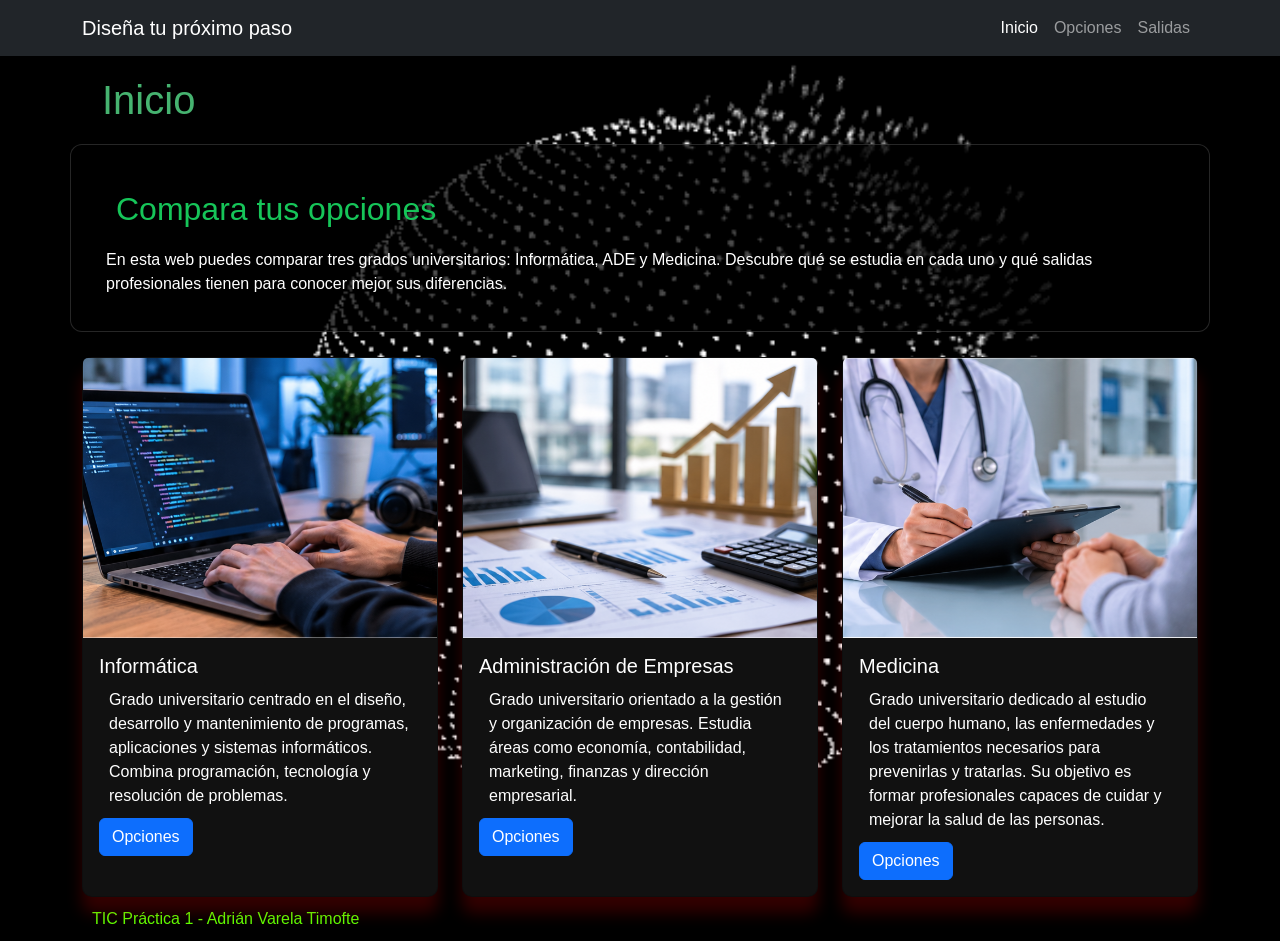
<file: index.html>
<!doctype html>
<html lang="es">
  <head>
    <meta charset="utf-8">
    <meta name="viewport" content="width=device-width, initial-scale=1">
    <title>Inicio</title>
    <link href="https://cdn.jsdelivr.net/npm/bootstrap@5.3.8/dist/css/bootstrap.min.css" rel="stylesheet" integrity="sha384-sRIl4kxILFvY47J16cr9ZwB07vP4J8+LH7qKQnuqkuIAvNWLzeN8tE5YBujZqJLB" crossorigin="anonymous">
    <link rel="stylesheet" href="./css/estilos.css">
  </head>
  <body>
    <header>
      <nav class="navbar navbar-expand-md navbar-dark bg-dark" aria-label="Menú principal">
        <div class="container">
          <a class="navbar-brand" href="index.html">Diseña tu próximo paso</a>
          <button class="navbar-toggler" type="button"
                  data-bs-toggle="collapse" data-bs-target="#menuPrincipal"
                  aria-controls="menuPrincipal" aria-expanded="false"
                  aria-label="Abrir o cerrar el menú">
            <span class="navbar-toggler-icon"></span>
          </button>
          <div class="collapse navbar-collapse" id="menuPrincipal">
            <ul class="navbar-nav ms-auto">
              <li class="nav-item">
                <a class="nav-link active" aria-current="page" href="index.html">Inicio</a>
              </li>
              <li class="nav-item">
                <a class="nav-link" href="opciones.html">Opciones</a>
              </li>
              <li class="nav-item">
                <a class="nav-link" href="salidas.html">Salidas</a>
              </li>
            </ul>
          </div>
        </div>
      </nav>
    </header>
    <main>
      <div class="container">
        <h1>Inicio</h1>
      </div>

      <section class="container seccion-inicio">
        <h2>Compara tus opciones</h2>
        <p>
          En esta web puedes comparar tres grados universitarios:
          Informática, ADE y Medicina. Descubre qué se estudia en cada uno
          y qué salidas profesionales tienen para conocer mejor sus diferencias.
        </p>
      </section>
    <div class="container">
      <div class="row g-4">
        <div class="col-12 col-md-6 col-lg-4">
          <div class="card h-100">
            <img src="./img/informatica3.png" class="card-img-top img-fluid" alt="Imagen de una persona tecleando en un portátil.">
            <div class="card-body">
              <h5 class="card-title">Informática</h5>
              <p class="card-text">Grado universitario centrado en el diseño, desarrollo y mantenimiento de programas, aplicaciones y sistemas informáticos. Combina programación, tecnología y resolución de problemas.</p>
              <a href="opciones.html" class="btn btn-primary">Opciones</a>
            </div>
          </div>
        </div>
        <div class="col-12 col-md-6 col-lg-4">
          <div class="card h-100">
            <img src="./img/ade3.png" class="card-img-top img-fluid" alt="Imagen de un escritorio con documentos y gráficas, una calculadora y un portátil.">
            <div class="card-body">
              <h5 class="card-title">Administración de Empresas</h5>
              <p class="card-text">Grado universitario orientado a la gestión y organización de empresas. Estudia áreas como economía, contabilidad, marketing, finanzas y dirección empresarial.</p>
              <a href="opciones.html" class="btn btn-primary">Opciones</a>
            </div>
          </div>
        </div>
        <div class="col-12 col-md-6 col-lg-4">
          <div class="card h-100">
            <img src="./img/medicina3.png" class="card-img-top img-fluid" alt="Imagen de un doctor explicando algo a un paciente.">
            <div class="card-body">
              <h5 class="card-title">Medicina</h5>
              <p class="card-text">Grado universitario dedicado al estudio del cuerpo humano, las enfermedades y los tratamientos necesarios para prevenirlas y tratarlas. Su objetivo es formar profesionales capaces de cuidar y mejorar la salud de las personas.</p>
              <a href="opciones.html" class="btn btn-primary">Opciones</a>
            </div>
          </div>
        </div>
      </div>
    </div>
    </main>
     <div class="container">
    <footer>
      <p>TIC Práctica 1 - Adrián Varela Timofte</p>
    </footer>
    </div>
    <script src="https://cdn.jsdelivr.net/npm/bootstrap@5.3.8/dist/js/bootstrap.bundle.min.js" integrity="sha384-FKyoEForCGlyvwx9Hj09JcYn3nv7wiPVlz7YYwJrWVcXK/BmnVDxM+D2scQbITxI" crossorigin="anonymous"></script>
  </body>
</html>
</file>
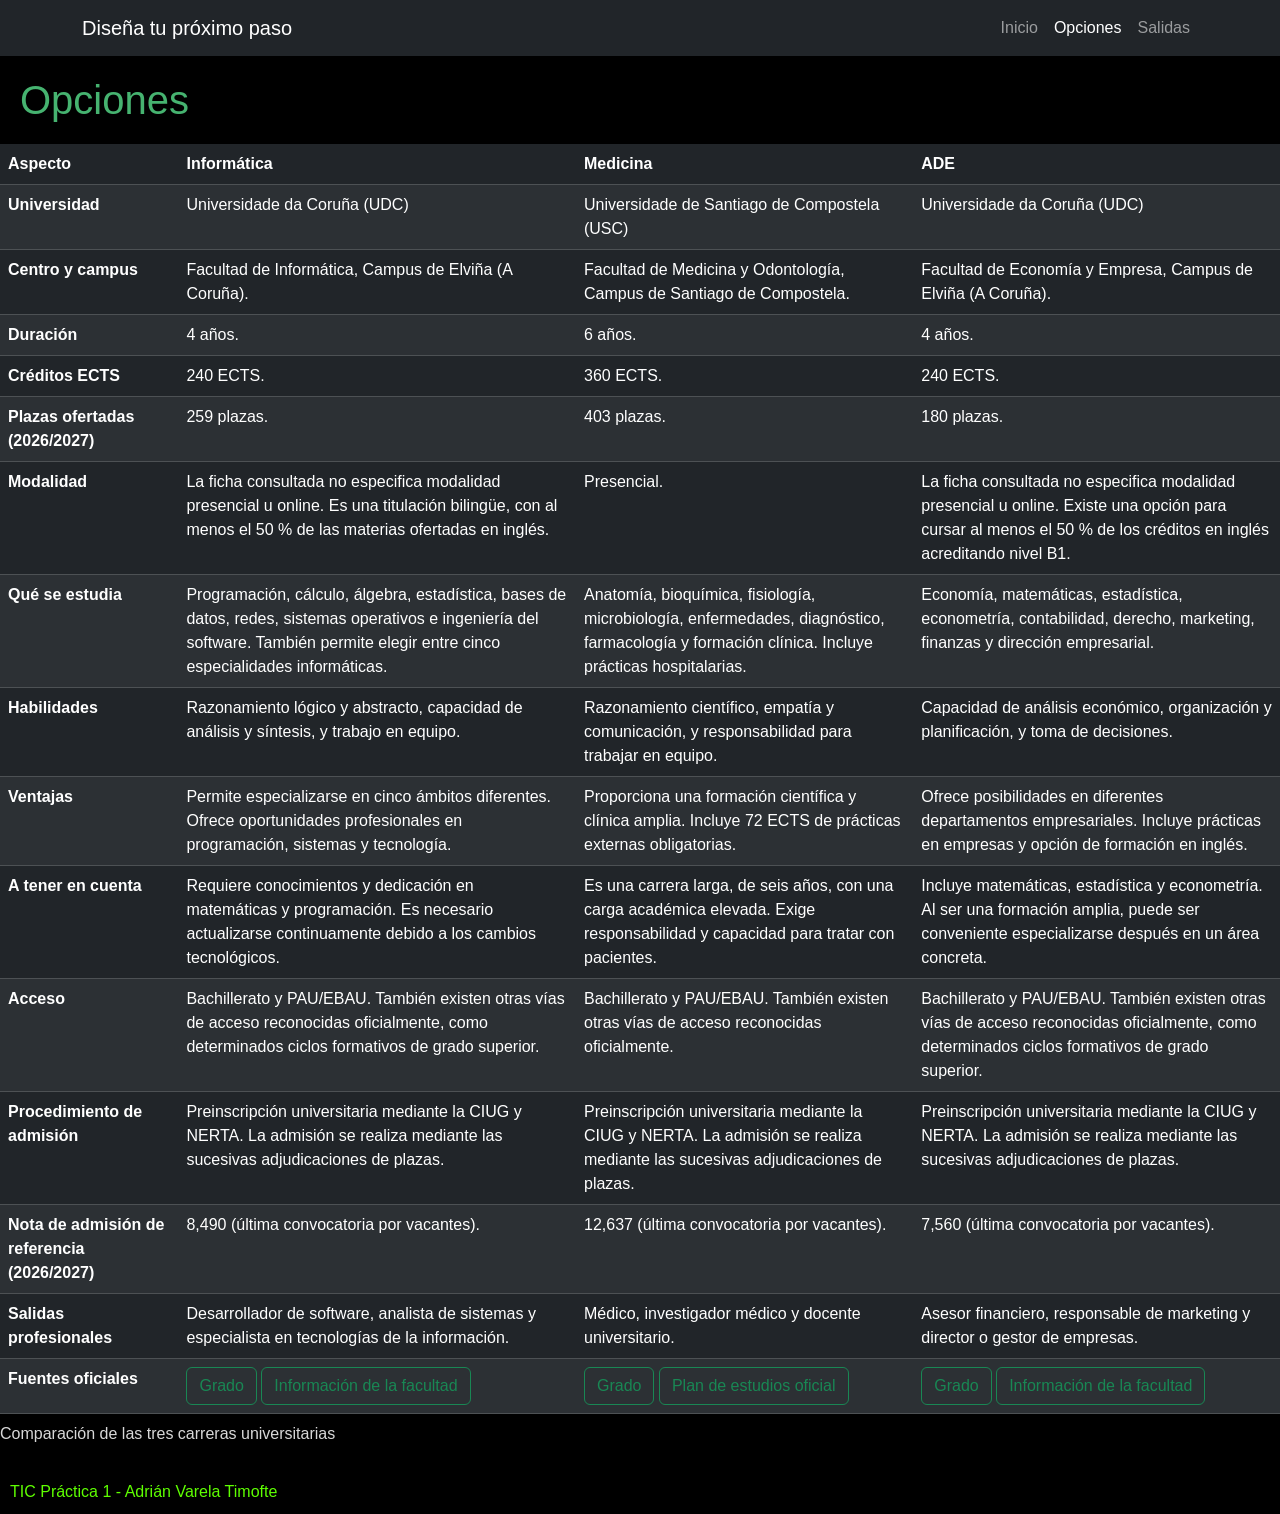
<file: opciones.html>
<!doctype html>
<html lang="es">
  <head>
    <meta charset="utf-8">
    <meta name="viewport" content="width=device-width, initial-scale=1">
    <title>Opciones</title>
    <link href="https://cdn.jsdelivr.net/npm/bootstrap@5.3.8/dist/css/bootstrap.min.css" rel="stylesheet" integrity="sha384-sRIl4kxILFvY47J16cr9ZwB07vP4J8+LH7qKQnuqkuIAvNWLzeN8tE5YBujZqJLB" crossorigin="anonymous">
    <link rel="stylesheet" href="./css/estilos.css">
  </head>
  <body>
    <header>
      <nav class="navbar navbar-expand-md navbar-dark bg-dark" aria-label="Menú principal">
        <div class="container">
          <a class="navbar-brand" href="index.html">Diseña tu próximo paso</a>
          <button class="navbar-toggler" type="button"
                  data-bs-toggle="collapse" data-bs-target="#menuPrincipal"
                  aria-controls="menuPrincipal" aria-expanded="false"
                  aria-label="Abrir o cerrar el menú">
            <span class="navbar-toggler-icon"></span>
          </button>
          <div class="collapse navbar-collapse" id="menuPrincipal">
            <ul class="navbar-nav ms-auto">
              <li class="nav-item">
                <a class="nav-link" href="index.html">Inicio</a>
              </li>
              <li class="nav-item">
                <a class="nav-link active" aria-current="page" href="opciones.html">Opciones</a>
              </li>
              <li class="nav-item">
                <a class="nav-link" href="salidas.html">Salidas</a>
              </li>
            </ul>
          </div>
        </div>
      </nav>
    </header>

    <main>
      <h1>Opciones</h1>

      <div class="table-responsive">
        <table class="table table-dark table-striped">
          <caption>Comparación de las tres carreras universitarias</caption>

          <thead>
              <tr>
                  <th scope="col">Aspecto</th>
                  <th scope="col">Informática</th>
                  <th scope="col">Medicina</th>
                  <th scope="col">ADE</th>
              </tr>
          </thead>
          <tbody>
              <tr>
                  <th scope="row">Universidad</th>
                  <td>Universidade da Coruña (UDC)</td>
                  <td>Universidade de Santiago de Compostela (USC)</td>
                  <td>Universidade da Coruña (UDC)</td>
              </tr>
              <tr>
                  <th scope="row">Centro y campus</th>
                  <td>Facultad de Informática, Campus de Elviña (A Coruña).</td>
                  <td>Facultad de Medicina y Odontología, Campus de Santiago de Compostela.</td>
                  <td>Facultad de Economía y Empresa, Campus de Elviña (A Coruña).</td>
              </tr>
              <tr>
                  <th scope="row">Duración</th>
                  <td>4 años.</td>
                  <td>6 años.</td>
                  <td>4 años.</td>
              </tr>

              <tr>
                  <th scope="row">Créditos ECTS</th>
                  <td>240 ECTS.</td>
                  <td>360 ECTS.</td>
                  <td>240 ECTS.</td>
              </tr>
              <tr>
                  <th scope="row">Plazas ofertadas (2026/2027)</th>
                  <td>259 plazas.</td>
                  <td>403 plazas.</td>
                  <td>180 plazas.</td>
              </tr>
              <tr>
                  <th scope="row">Modalidad</th>
                  <td>La ficha consultada no especifica modalidad presencial u online. Es una titulación bilingüe, con al menos el 50 % de las materias ofertadas en inglés.</td>
                  <td>Presencial.</td>
                  <td>La ficha consultada no especifica modalidad presencial u online. Existe una opción para cursar al menos el 50 % de los créditos en inglés acreditando nivel B1.</td>
              </tr>
              <tr>
                  <th scope="row">Qué se estudia</th>
                  <td>Programación, cálculo, álgebra, estadística, bases de datos, redes, sistemas operativos e ingeniería del software. También permite elegir entre cinco especialidades informáticas.</td>
                  <td>Anatomía, bioquímica, fisiología, microbiología, enfermedades, diagnóstico, farmacología y formación clínica. Incluye prácticas hospitalarias.</td>
                  <td>Economía, matemáticas, estadística, econometría, contabilidad, derecho, marketing, finanzas y dirección empresarial.</td>
              </tr>
              <tr>
                  <th scope="row">Habilidades</th>
                  <td>Razonamiento lógico y abstracto, capacidad de análisis y síntesis, y trabajo en equipo.</td>
                  <td>Razonamiento científico, empatía y comunicación, y responsabilidad para trabajar en equipo.</td>
                  <td>Capacidad de análisis económico, organización y planificación, y toma de decisiones.</td>
              </tr>
              <tr>
                  <th scope="row">Ventajas</th>
                  <td>Permite especializarse en cinco ámbitos diferentes. Ofrece oportunidades profesionales en programación, sistemas y tecnología.</td>
                  <td>Proporciona una formación científica y clínica amplia. Incluye 72 ECTS de prácticas externas obligatorias.</td>
                  <td>Ofrece posibilidades en diferentes departamentos empresariales. Incluye prácticas en empresas y opción de formación en inglés.</td>
              </tr>
              <tr>
                  <th scope="row">A tener en cuenta</th>
                  <td>Requiere conocimientos y dedicación en matemáticas y programación. Es necesario actualizarse continuamente debido a los cambios tecnológicos.</td>
                  <td>Es una carrera larga, de seis años, con una carga académica elevada. Exige responsabilidad y capacidad para tratar con pacientes.</td>
                  <td>Incluye matemáticas, estadística y econometría. Al ser una formación amplia, puede ser conveniente especializarse después en un área concreta.</td>
              </tr>
              <tr>
                  <th scope="row">Acceso</th>
                  <td>Bachillerato y PAU/EBAU. También existen otras vías de acceso reconocidas oficialmente, como determinados ciclos formativos de grado superior.</td>
                  <td>Bachillerato y PAU/EBAU. También existen otras vías de acceso reconocidas oficialmente.</td>
                  <td>Bachillerato y PAU/EBAU. También existen otras vías de acceso reconocidas oficialmente, como determinados ciclos formativos de grado superior.</td>
              </tr>
              <tr>
                  <th scope="row">Procedimiento de admisión</th>
                  <td>Preinscripción universitaria mediante la CIUG y NERTA. La admisión se realiza mediante las sucesivas adjudicaciones de plazas.</td>
                  <td>Preinscripción universitaria mediante la CIUG y NERTA. La admisión se realiza mediante las sucesivas adjudicaciones de plazas.</td>
                  <td>Preinscripción universitaria mediante la CIUG y NERTA. La admisión se realiza mediante las sucesivas adjudicaciones de plazas.</td>
              </tr>
              <tr>
                  <th scope="row">Nota de admisión de referencia (2026/2027)</th>
                  <td>8,490 (última convocatoria por vacantes).</td>
                  <td>12,637 (última convocatoria por vacantes).</td>
                  <td>7,560 (última convocatoria por vacantes).</td>
              </tr>
              <tr>
                  <th scope="row">Salidas profesionales</th>
                  <td>Desarrollador de software, analista de sistemas y especialista en tecnologías de la información.</td>
                  <td>Médico, investigador médico y docente universitario.</td>
                  <td>Asesor financiero, responsable de marketing y director o gestor de empresas.</td>
              </tr>
              <tr>
                  <th scope="row">Fuentes oficiales</th>
                  <td>
                      <a class="btn btn-outline-success" href="https://estudos.udc.es/es/study/detail/614g01v01" target="_blank" rel="noopener" role="button">Grado</a>
                      <a class="btn btn-outline-success" href="https://www.udc.gal/es/centros_departamentos_servizos/centros/centro/?codigo=614" target="_blank" rel="noopener" role="button">Información de la facultad</a>
                  </td>
                  <td>
                      <a class="btn btn-outline-success" href="https://www.usc.gal/es/estudios/grados/ciencias-salud/grado-medicina" target="_blank" rel="noopener" role="button">Grado</a>
                      <a class="btn btn-outline-success" href="https://www.boe.es/buscar/doc.php?id=BOE-A-2026-4510" target="_blank" rel="noopener" role="button">Plan de estudios oficial</a>
                  </td>
                  <td>
                      <a class="btn btn-outline-success" href="https://estudos.udc.es/es/study/start/611G02V01" target="_blank" rel="noopener" role="button">Grado</a>
                      <a class="btn btn-outline-success" href="https://fee.udc.es/" target="_blank" rel="noopener" role="button">Información de la facultad</a>
                  </td>
              </tr>
          </tbody>
        </table>
      </div>
    </main>

    <footer>
        <p>TIC Práctica 1 - Adrián Varela Timofte</p>
    </footer>

    <script src="https://cdn.jsdelivr.net/npm/bootstrap@5.3.8/dist/js/bootstrap.bundle.min.js" integrity="sha384-FKyoEForCGlyvwx9Hj09JcYn3nv7wiPVlz7YYwJrWVcXK/BmnVDxM+D2scQbITxI" crossorigin="anonymous"></script>
  </body>
</html>
</file>
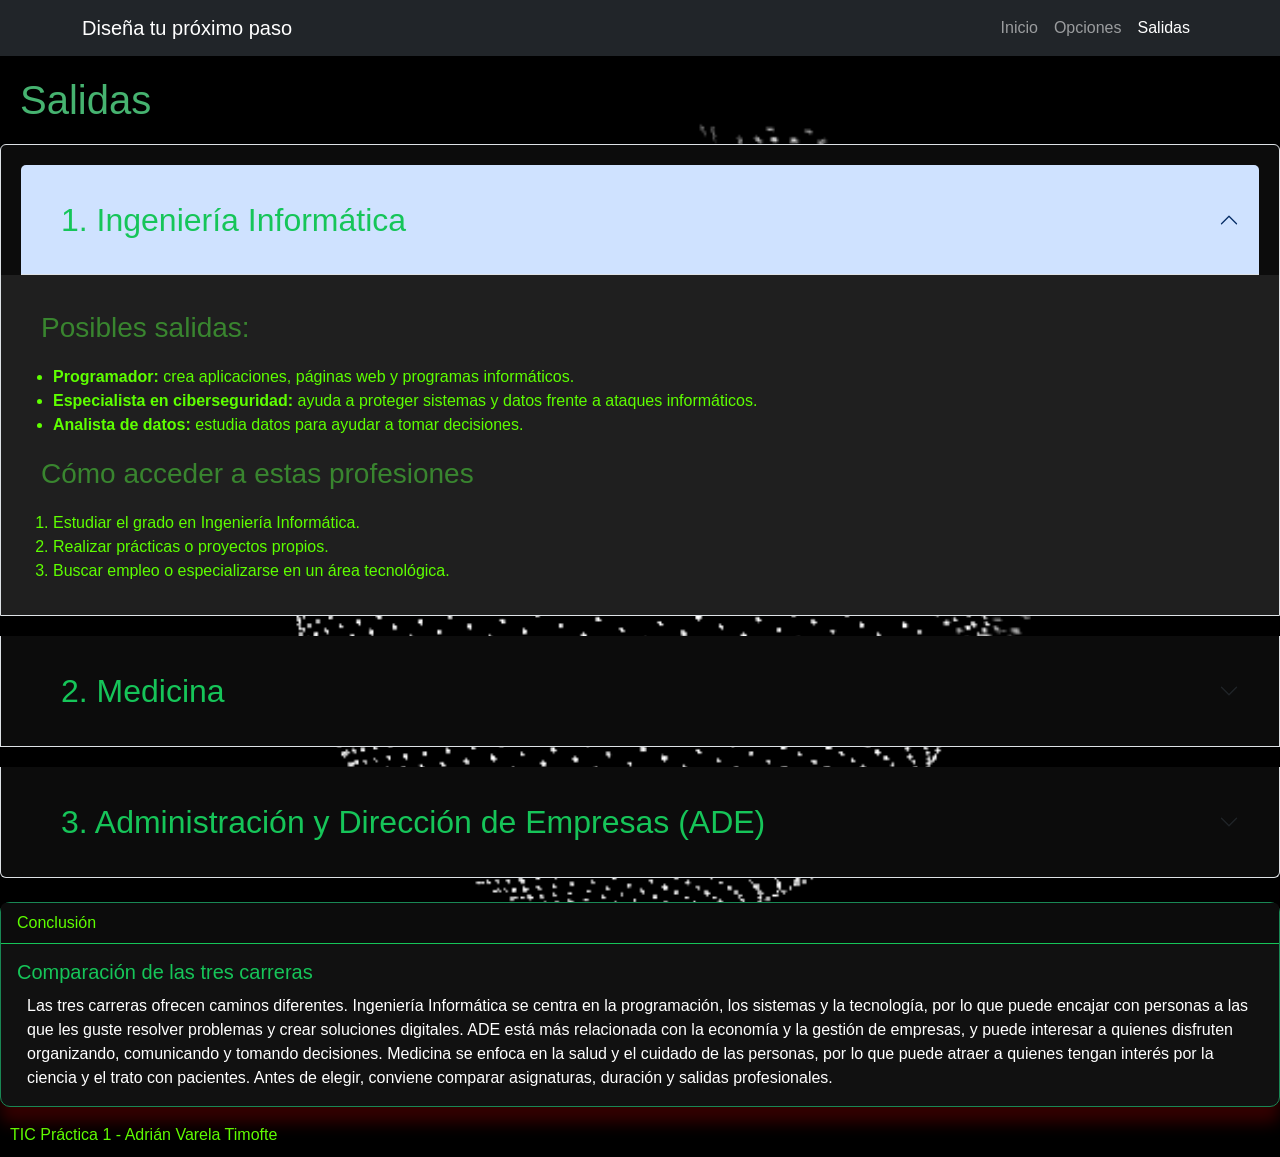
<file: salidas.html>
<!doctype html>
<html lang="es">
  <head>
    <meta charset="utf-8">
    <meta name="viewport" content="width=device-width, initial-scale=1">
    <title>Salidas</title>
    <link href="https://cdn.jsdelivr.net/npm/bootstrap@5.3.8/dist/css/bootstrap.min.css" rel="stylesheet" integrity="sha384-sRIl4kxILFvY47J16cr9ZwB07vP4J8+LH7qKQnuqkuIAvNWLzeN8tE5YBujZqJLB" crossorigin="anonymous">
    <link rel="stylesheet" href="./css/estilos.css">
  </head>
  <body>
    <header>
      <nav class="navbar navbar-expand-md navbar-dark bg-dark" aria-label="Menú principal">
        <div class="container">
          <a class="navbar-brand" href="index.html">Diseña tu próximo paso</a>
          <button class="navbar-toggler" type="button"
                  data-bs-toggle="collapse" data-bs-target="#menuPrincipal"
                  aria-controls="menuPrincipal" aria-expanded="false"
                  aria-label="Abrir o cerrar el menú">
            <span class="navbar-toggler-icon"></span>
          </button>
          <div class="collapse navbar-collapse" id="menuPrincipal">
            <ul class="navbar-nav ms-auto">
              <li class="nav-item">
                <a class="nav-link" href="index.html">Inicio</a>
              </li>
              <li class="nav-item">
                <a class="nav-link" href="opciones.html">Opciones</a>
              </li>
              <li class="nav-item">
                <a class="nav-link active" aria-current="page" href="salidas.html">Salidas</a>
              </li>
            </ul>
          </div>
        </div>
      </nav>
    </header>

    <main>
      <h1>Salidas</h1>

      <div class="accordion" id="accordionPanelsStayOpenExample">
        <div class="accordion-item">
          <h2 class="accordion-header">
            <button class="accordion-button" type="button" data-bs-toggle="collapse" data-bs-target="#panelsStayOpen-collapseOne" aria-expanded="true" aria-controls="panelsStayOpen-collapseOne">
              <span class="accordion-title">1. Ingeniería Informática</span>
            </button>
          </h2>
          <div id="panelsStayOpen-collapseOne" class="accordion-collapse collapse show">
            <div class="accordion-body">
              <h3>Posibles salidas:</h3>
              <ul>
                <li><strong>Programador:</strong> crea aplicaciones, páginas web y programas informáticos.</li>
                <li><strong>Especialista en ciberseguridad:</strong> ayuda a proteger sistemas y datos frente a ataques informáticos.</li>
                <li><strong>Analista de datos:</strong> estudia datos para ayudar a tomar decisiones.</li>
              </ul>
              <h3>Cómo acceder a estas profesiones</h3>

              <ol>
                <li>Estudiar el grado en Ingeniería Informática.</li>
                <li>Realizar prácticas o proyectos propios.</li>
                <li>Buscar empleo o especializarse en un área tecnológica.</li>
              </ol>
            </div>
          </div>
        </div>
        <div class="accordion-item">
          <h2 class="accordion-header">
            <button class="accordion-button collapsed" type="button" data-bs-toggle="collapse" data-bs-target="#panelsStayOpen-collapseTwo" aria-expanded="false" aria-controls="panelsStayOpen-collapseTwo">
              <span class="accordion-title">2. Medicina</span>
            </button>
          </h2>
          <div id="panelsStayOpen-collapseTwo" class="accordion-collapse collapse">
            <div class="accordion-body">
              <h3>Posibles salidas:</h3>
              <ul>
                <li><strong>Médico:</strong> atiende a pacientes y participa en su tratamiento.</li>
                <li><strong>Investigador biomédico:</strong> participa en investigaciones sobre enfermedades.</li>
                <li><strong>Médico especialista:</strong> trabaja en un área concreta, como pediatría o cardiología.</li>
              </ul>

              <h3>Cómo acceder a estas profesiones</h3>

              <ol>
                <li>Acceder a la universidad y completar el grado en Medicina.</li>
                <li>Superar la prueba de acceso a la formación sanitaria especializada (MIR) si se quiere hacer una especialidad.</li>
                <li>Completar la residencia para obtener la formación como especialista.</li>
              </ol>
            </div>
          </div>
        </div>
        <div class="accordion-item">
          <h2 class="accordion-header">
            <button class="accordion-button collapsed" type="button" data-bs-toggle="collapse" data-bs-target="#panelsStayOpen-collapseThree" aria-expanded="false" aria-controls="panelsStayOpen-collapseThree">
              <span class="accordion-title">3. Administración y Dirección de Empresas (ADE)</span>
            </button>
          </h2>
          <div id="panelsStayOpen-collapseThree" class="accordion-collapse collapse">
            <div class="accordion-body">
              <h3>Posibles salidas:</h3>
              <ul>
                <li><strong>Especialista en marketing:</strong> ayuda a promocionar productos y conocer a los clientes.</li>
                <li><strong>Analista financiero:</strong> estudia la situación económica de una empresa.</li>
                <li><strong>Consultor empresarial:</strong> analiza problemas de las empresas y propone mejoras.</li>
              </ul>

              <h3>Cómo acceder a estas profesiones</h3>

              <ol>
                <li>Estudiar el grado en Administración y Dirección de Empresas.</li>
                <li>Realizar prácticas para adquirir experiencia.</li>
                <li>Buscar empleo en el área elegida o continuar estudiando.</li>
              </ol>
            </div>
          </div>
        </div>
      </div>
      <br>
      <div class="card border-success mb-3 conclusion">
        <div class="card-header">Conclusión</div>
        <div class="card-body text-success">
          <h5 class="card-title">Comparación de las tres carreras</h5>
          <p class="card-text">
            Las tres carreras ofrecen caminos diferentes. Ingeniería Informática se centra en la programación, los sistemas y la tecnología, por lo que puede encajar con personas a las que les guste resolver problemas y crear soluciones digitales. ADE está más relacionada con la economía y la gestión de empresas, y puede interesar a quienes disfruten organizando, comunicando y tomando decisiones. Medicina se enfoca en la salud y el cuidado de las personas, por lo que puede atraer a quienes tengan interés por la ciencia y el trato con pacientes. Antes de elegir, conviene comparar asignaturas, duración y salidas profesionales.
          </p>
        </div>
      </div>
    </main>

    <footer>
      <p>TIC Práctica 1 - Adrián Varela Timofte</p>
    </footer>
    <script src="https://cdn.jsdelivr.net/npm/bootstrap@5.3.8/dist/js/bootstrap.bundle.min.js" integrity="sha384-FKyoEForCGlyvwx9Hj09JcYn3nv7wiPVlz7YYwJrWVcXK/BmnVDxM+D2scQbITxI" crossorigin="anonymous"></script>
  </body>
</html>
</file>
<file: css/estilos.css>
body {
    font-family: Arial, sans-serif;
    background-image: url("../img/fondooscuro.gif");
    background-size: cover;
    background-position: center;
    color: rgb(94, 255, 0);
}

li {
    color: rgb(94, 255, 0);
}

h1 {
    color: #46b370;
    margin: 20px;
}

h2 {
    color: #16c559;
    margin: 20px;
}

h3 {
    color: #39852f;
    margin: 20px;
}

.card-title {
    color: #ffffff;
}

.card-text {
    color: #ffffff;
}


p {
    margin: 10px;
}

.card {
    width: 100%;
    box-shadow: 0 16px 16px 0 rgba(255, 0, 0, 0.2);
    transition: 0.3s;
    border-radius: 10px;
    height: auto;
    background-color: rgb(17, 17, 17);
}

caption {
    color: rgb(216, 216, 216);
}

.accordion-body {
    background-color: #1f1f1f;
}

.accordion-item {
    background-color: #0c0c0c;
}

.accordion-button {
    background-color: #0c0c0c;
}

.card-header {
    color: #ffffff;
}

.conclusion {
    height: auto;
    width: 100%;
    background-color: rgb(17, 17, 17);
}

.conclusion .card-header {
    background-color: #0c0c0c;
    color: rgb(94, 255, 0);
    border-bottom: 1px solid #16c559;
}

.conclusion .card-title {
    color: #16c559;
}

.conclusion .card-text {
    color: #ffffff;
}

.card-img-top {
    width: 100%;
    height: 280px;
    object-fit: cover;
}

a:focus-visible,
button:focus-visible {
    outline: 3px solid #ffda6a;
    outline-offset: 3px;
}

@media (max-width: 576px) {
    h1 {
        font-size: 1.8rem;
    }

    h2 {
        font-size: 1.5rem;
    }

    .card-img-top {
        height: 200px;
    }
}

.accordion-title {
    display: block;
    color: #16c559;
    font-size: 2rem;
    font-weight: 500;
    line-height: 1.2;
    margin: 20px;
}

@media (max-width: 576px) {
    .accordion-title {
        font-size: 1.5rem;
    }
}

.seccion-inicio {
    background-color: rgba(0, 0, 0, 0.7);
    color: white;
    padding: 25px;
    border-radius: 12px;
    border: 1px solid rgba(255, 255, 255, 0.15);
    margin-bottom: 25px;
}
</file>
